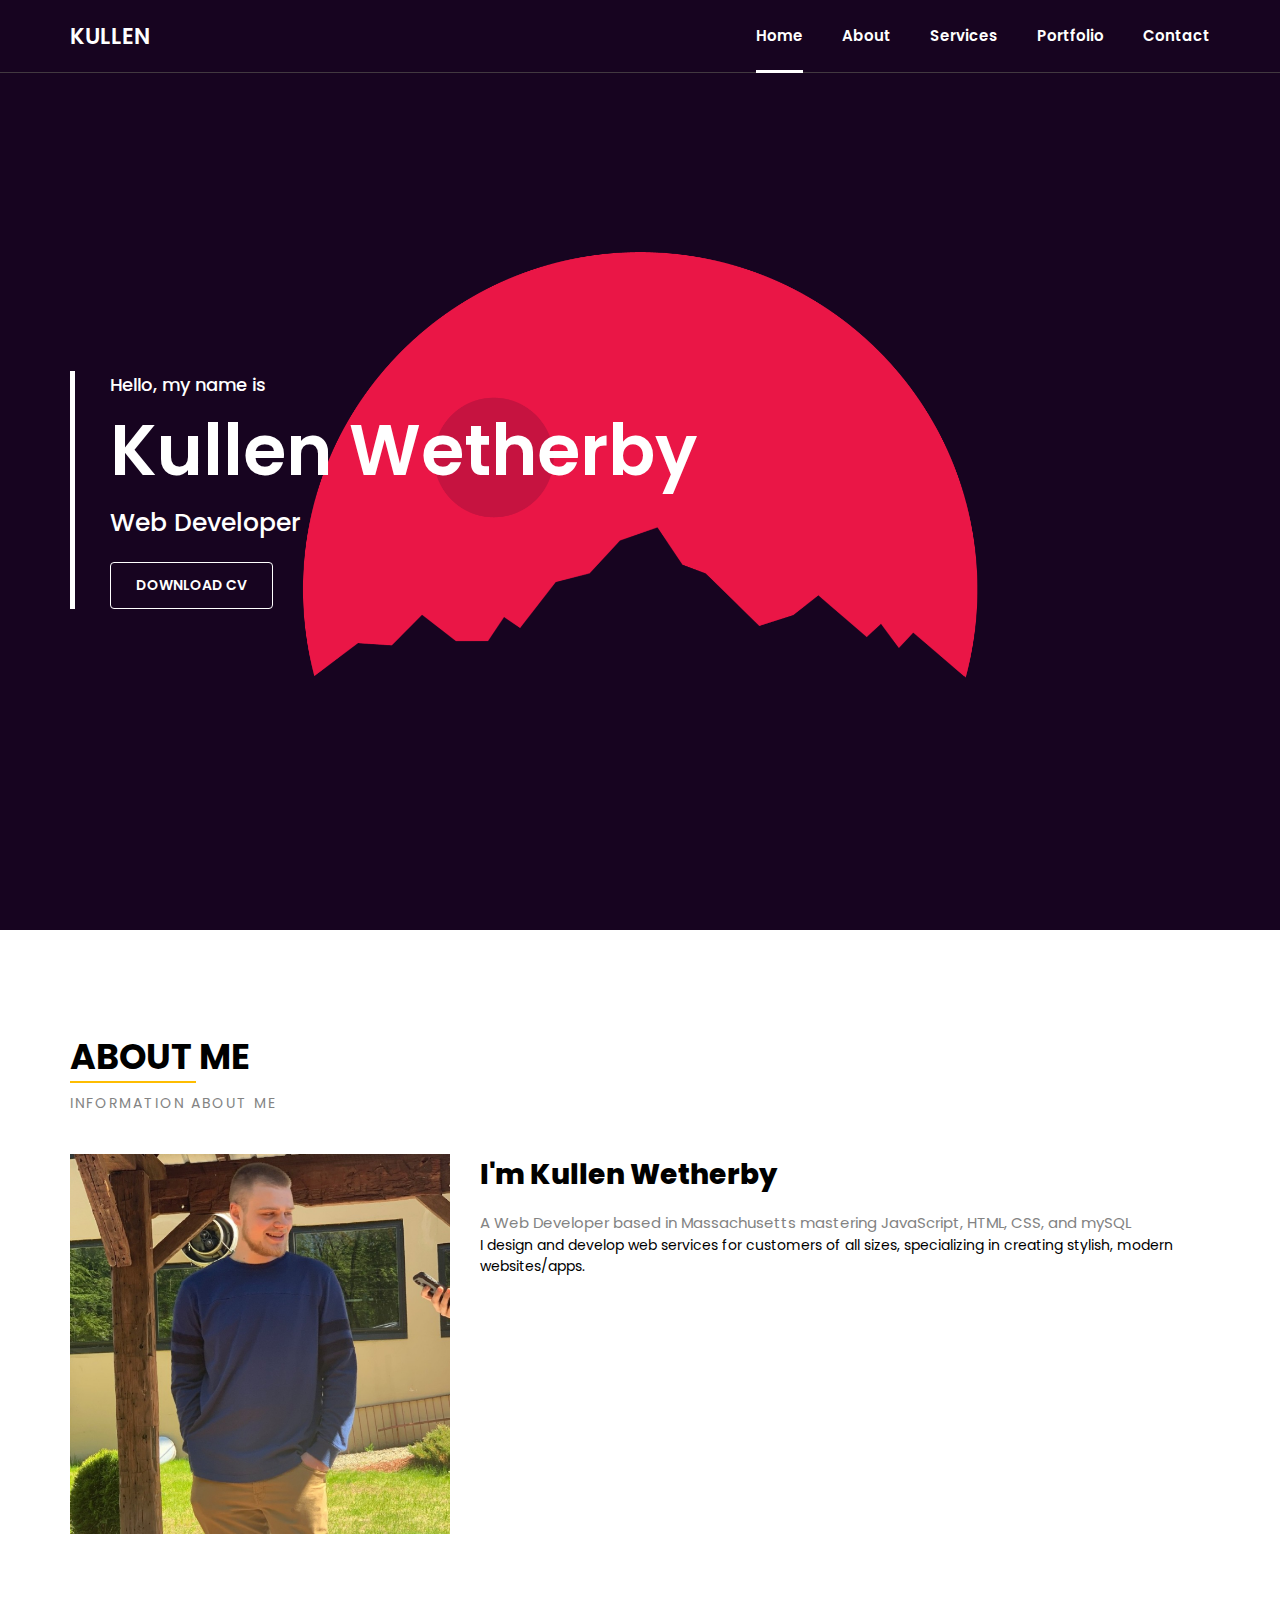
<file: index.html>
<!DOCTYPE html>
<html>

<head>
    <title>Portfolio of Kullen Wetherby</title>
    <meta name="viewport" content="width=device-width, initial-scale=1">
    <link rel="stylesheet" href="style.css">
</head>

<body>

    <header>
        <div class="container">
            <div class='row'>
                <div class="brand-name">
                    <a href='' class="logo">Kullen</a>
                </div>
                <div class="navbar">
                    <ul>
                        <li><a href=""class="active">Home</a></li>
                        <li><a href="">About</a></li>
                        <li><a href="">Services</a></li>
                        <li><a href="">Portfolio</a></li>
                        <li><a href="">Contact</a></li>
                    </ul>
                </div>
            </div>
        </div>
    </header>
    <!--end of header-->

    <!--start of Home-->
    <section class="home">
        <div class="container">
            <div class="row full-screen">
                <div class="home-content">
                    <div class="block">
                        <h6>Hello, my name is</h6>
                        <h1>Kullen Wetherby</h1>
                        <h3>Web Developer</h3>
                        <div class="cv-btn">
                            <a href=>Download CV</a>
                            

                        </div>
                    </div>
                </div>
            </div>
        </div>
    </section>


  <section class ="about-me">
      <div class="container">
        <div class="row">
            <div class="section-title">
                <h1>About Me</h1>
                <p class="small text-uppercase">Information about me</p>
            </div>
        </div>
        <div class="row">
            <div class="about-content">
              <div class="row">
                <div class="img">
                    <img src="Pictures/download.png" alt="download.png" />
                </div> 
                <div class="text">
                    <h4> I'm Kullen Wetherby</h4>
                    <p>A Web Developer based in <span>Massachusetts</span> mastering <span>JavaScript, HTML, CSS, and mySQL</span></p>
                    <h6>I design and develop web services for customers of all sizes, specializing in creating stylish, modern websites/apps.</h6>
                </div>   
              </div>
            </div>
        </div>
        
  </section>

  


</body>

</html>
</file>
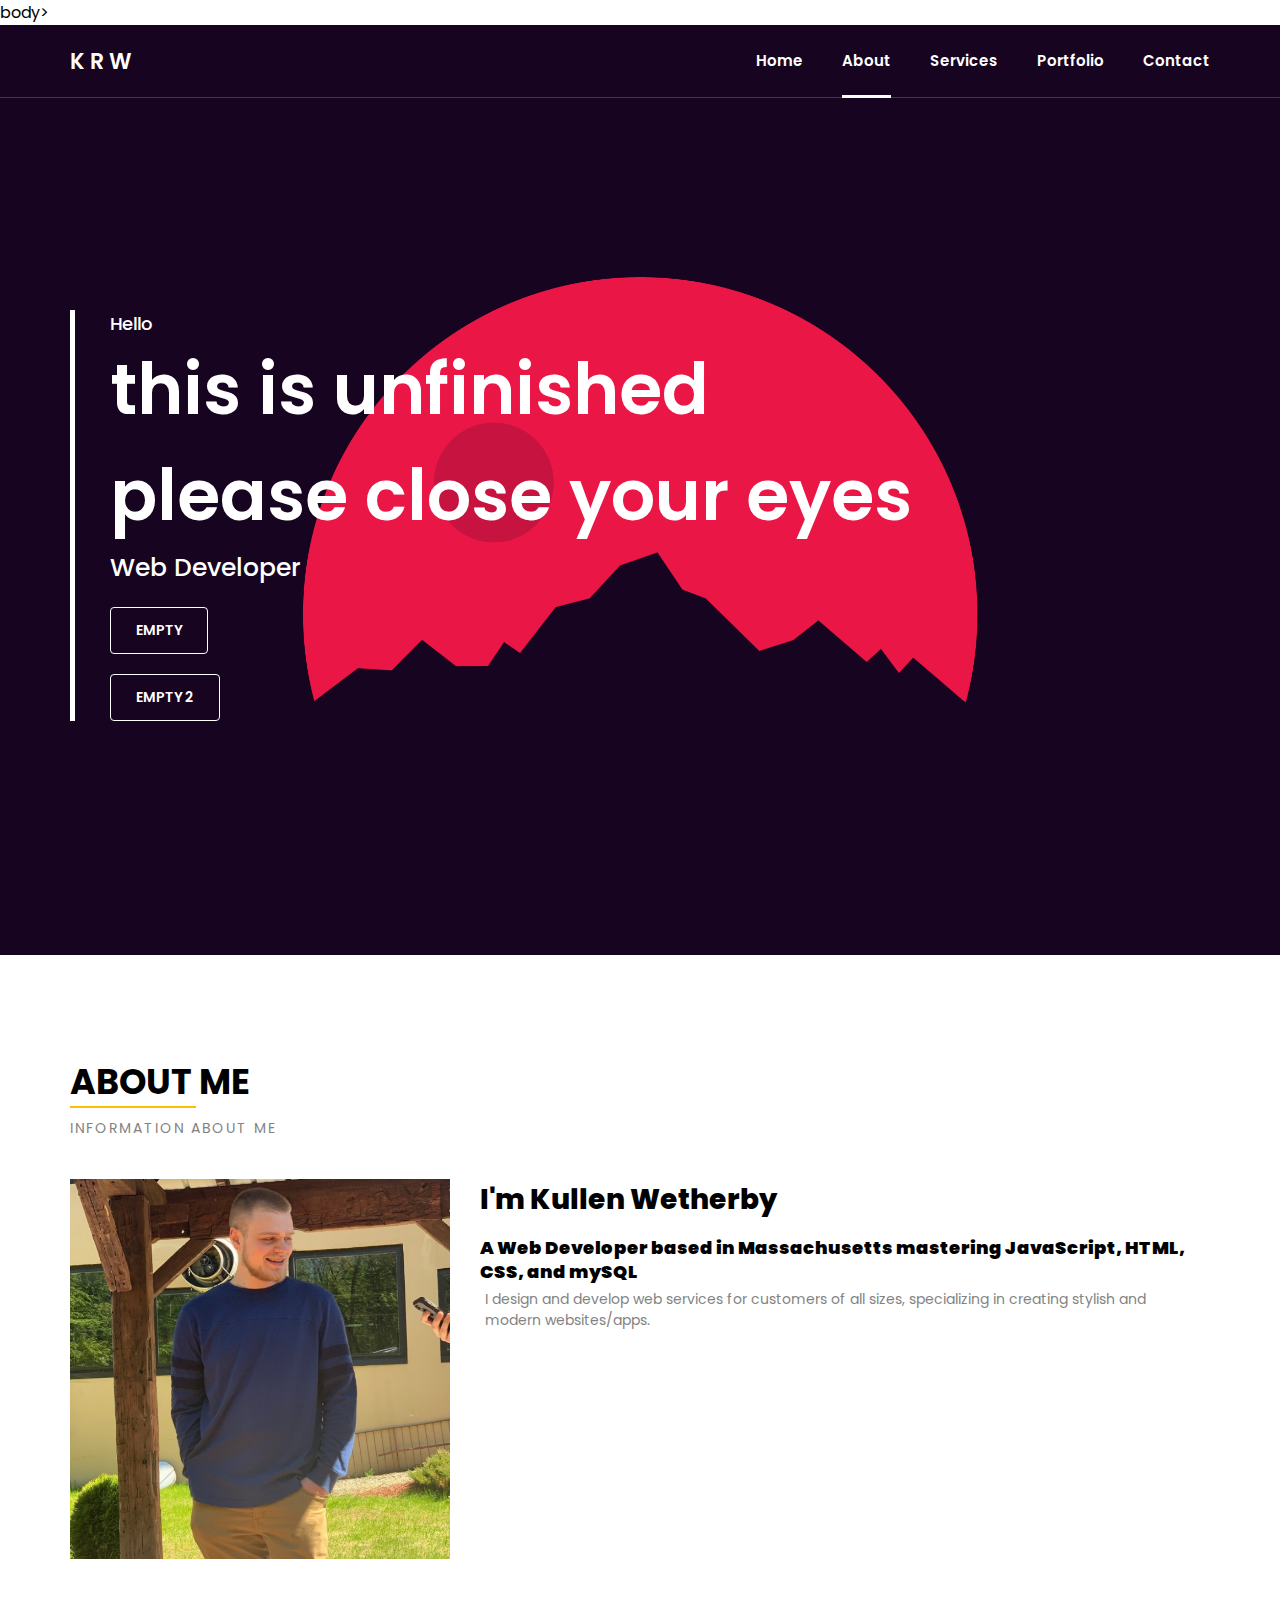
<file: about.html>
<!DOCTYPE html>
<html>
<title>
    About Me
</title>
<head>
    <title>Hello</title>
    <meta name="viewport" content="width=device-width, initial-scale=1">
    <link rel="stylesheet" href="main.css">
</head>
body>

    <header>
        <div class="container">
            <div class='row'>
                <div class="brand-name">
                    <a href='' class="logo">K R W</a>
                </div>
                <div class="navbar">
                    <ul>
                        <li><a href="home.html">Home</a></li>
                        <li><a href=""class="active">About</a></li>
                        <li><a href="services.html">Services</a></li>
                        <li><a href="portfolio.html">Portfolio</a></li>
                        <li><a href="contact.html">Contact</a></li>
                    </ul>
                </div>
            </div>
        </div>
    </header>
    <!--end of header-->

    <!--start of Home-->
    <section class="home">
        <div class="container">
            <div class="row full-screen">
                <div class="home-content">
                    <div class="block">
                        <h6>Hello</h6>
                        <h1>this is unfinished please close your eyes</h1>
                        <h3>Web Developer</h3>
                        <div class="cv-btn">
                            <a href=>empty</a>
                        <div class="gh-btn">
                            <a href="">empty 2</a> 
                        </div>       
                        </div>
                    </div>
                </div>
            </div>
        </div>
    </section>


  <section class ="about-me">
      <div class="container">
        <div class="row">
            <div class="section-title">
                <h1>About Me</h1>
                <p class="small text-uppercase">Information about me</p>
            </div>
        </div>
        <div class="row">
            <div class="about-content">
              <div class="row">
                <div class="img">
                    <img src="Pictures/download.png" alt="download.png" />
                </div> 
                <div class="text">
                    <h4> I'm Kullen Wetherby</h4>
                    <p>A Web Developer based in <span>Massachusetts</span> mastering <span>JavaScript, HTML, CSS, and mySQL</span></p>
                    <h6>I design and develop web services for customers of all sizes, specializing in creating stylish and modern websites/apps.</h6>
                </div>   
              </div>
            </div>
        </div>
        
  </section>

  


</body>

</html>
</file>
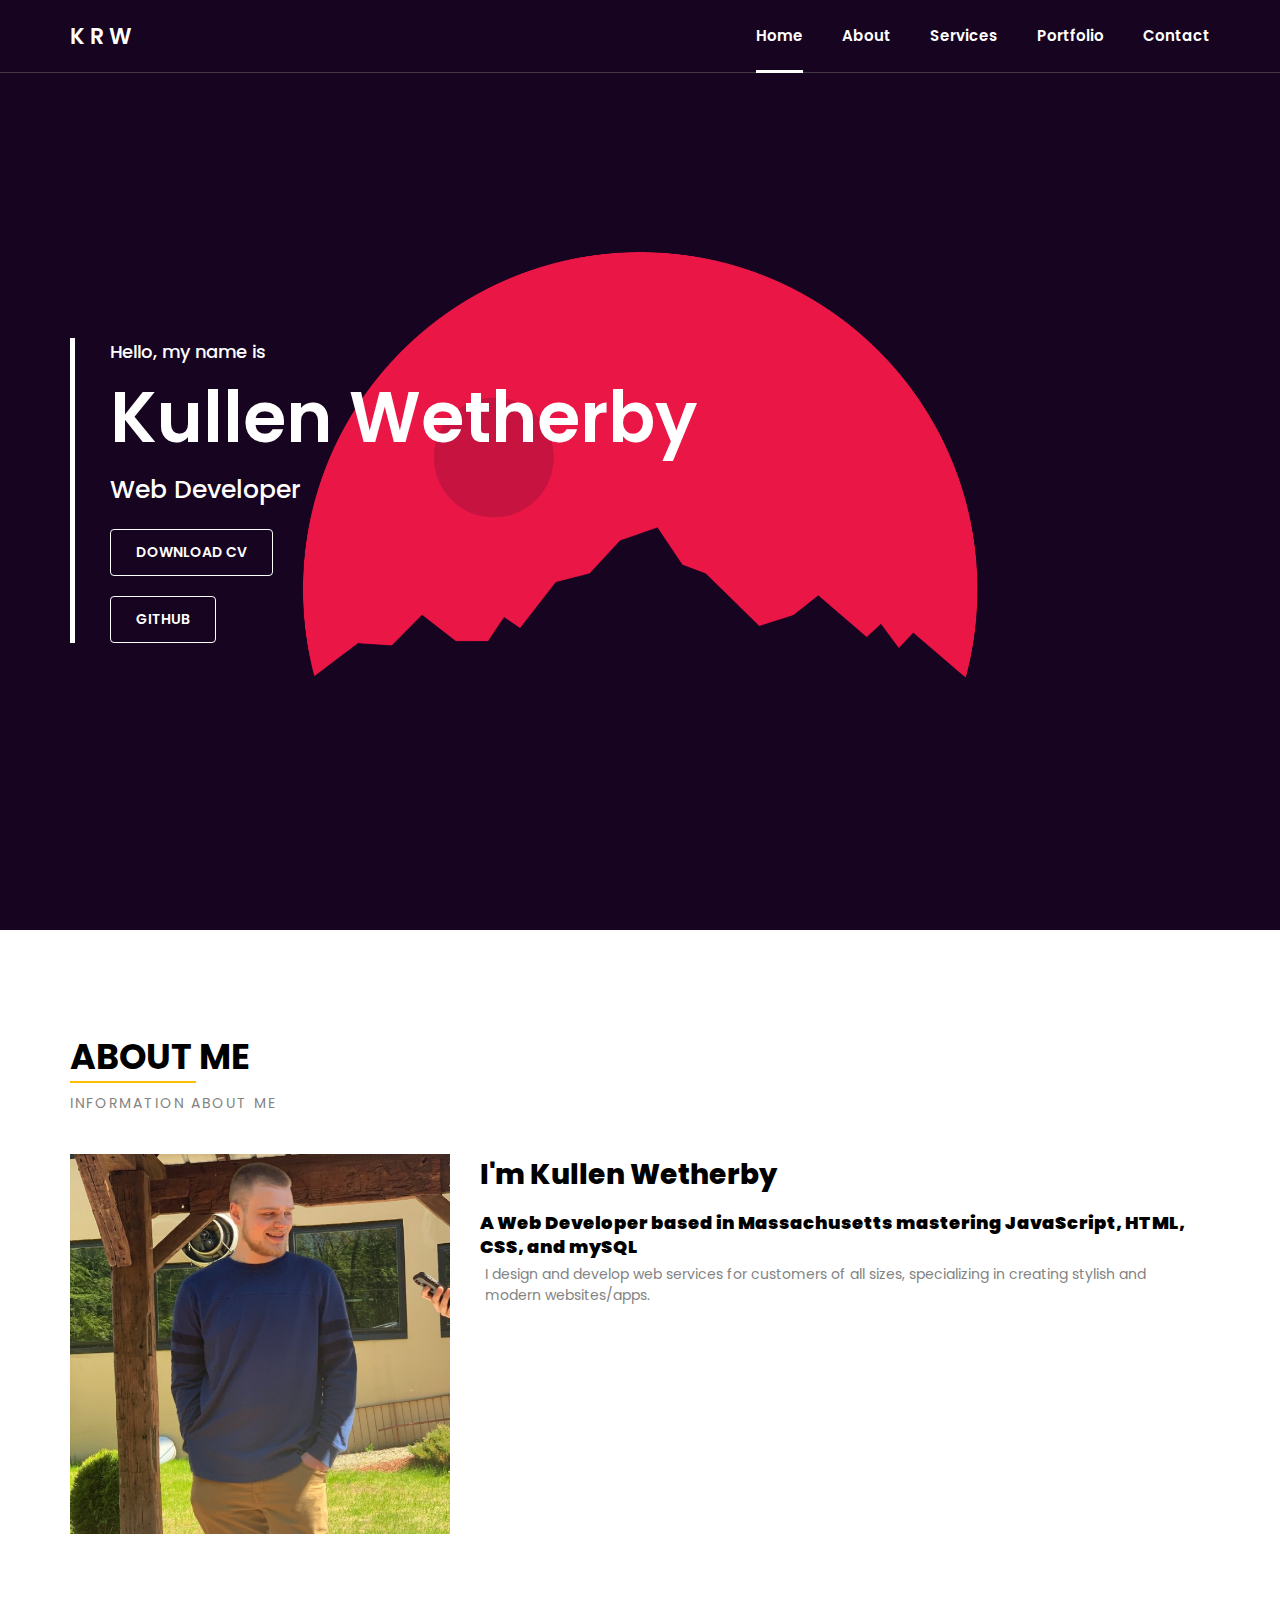
<file: home.html>
<!DOCTYPE html>
<html>
<title>
    Kullen's Portfolio
</title>
<head>
    <title>Portfolio of Kullen Wetherby</title>
    <meta name="viewport" content="width=device-width, initial-scale=1">
    <link rel="stylesheet" href="main.css">
</head>

<body>

    <header>
        <div class="container">
            <div class='row'>
                <div class="brand-name">
                    <a href='' class="logo">K R W</a>
                </div>
                <div class="navbar">
                    <ul>
                        <li><a href=""class="active">Home</a></li>
                        <li><a href="about.html">About</a></li>
                        <li><a href="services.html">Services</a></li>
                        <li><a href="portfolio.html">Portfolio</a></li>
                        <li><a href="contact.html">Contact</a></li>
                    </ul>
                </div>
            </div>
        </div>
    </header>
    <!--end of header-->

    <!--start of Home-->
    <section class="home">
        <div class="container">
            <div class="row full-screen">
                <div class="home-content">
                    <div class="block">
                        <h6>Hello, my name is</h6>
                        <h1>Kullen Wetherby</h1>
                        <h3>Web Developer</h3>
                        <div class="cv-btn">
                            <a href=>Download CV</a>
                        <div class="gh-btn">
                            <a href="https://github.com/Kullen7117">Github</a> 
                        </div>       
                        </div>
                    </div>
                </div>
            </div>
        </div>
    </section>


  <section class ="about-me">
      <div class="container">
        <div class="row">
            <div class="section-title">
                <h1>About Me</h1>
                <p class="small text-uppercase">Information about me</p>
            </div>
        </div>
        <div class="row">
            <div class="about-content">
              <div class="row">
                <div class="img">
                    <img src="Pictures/download.png" alt="download.png" />
                </div> 
                <div class="text">
                    <h4> I'm Kullen Wetherby</h4>
                    <p>A Web Developer based in <span>Massachusetts</span> mastering <span>JavaScript, HTML, CSS, and mySQL</span></p>
                    <h6>I design and develop web services for customers of all sizes, specializing in creating stylish and modern websites/apps.</h6>
                </div>   
              </div>
            </div>
        </div>
        
  </section>

  


</body>

</html>
</file>
<file: style.css>
@import url('https://fonts.googleapis.com/css?family=Poppins:300,400&display=swap');
body{
    margin:0;
    font-family: 'Poppins', sans-serif;
}
* {
 box-sizing: border-box;
 margin:0;
}
.container{
    max-width: 1140px;
    margin:auto;
}
.row{
    display: flex;
    flex-wrap: wrap;
}


/*Header*/
header{

    position: absolute;
    left:0px;
    right:0px;
    border-bottom: 1px solid #423940;
    padding: 0px 15px;
}
header .row{
    justify-content: space-between;
    align-items: center;
}
header .brand-name a{
    text-decoration: none;
    font-size: 22px;
    font-weight: 600;
    color:#ffffff;
    text-transform: uppercase;
    position: relative;
}
header .navbar ul{
    list-style: none;
    padding:0;
    margin:0;
}
header .navbar ul li{
    display: inline-block;
    margin-left:35px;
}
header .navbar ul li a{
    font-size: 15px;
    text-decoration: none;
    line-height: 72px;
    color:#ffffff;
    display: block;
    font-weight: 600;
    position: relative;
}
header .navbar ul li a::before{
    content: '';
    height: 3px;
    background-color: #ffffff;
    width: 0%;
    position: absolute;
    right: 0px;
    bottom:-1px;
    transition: all .5s ease;

}
header .navbar ul li a:hover::before{
    width: 100%;
    left:0;
}
header .navbar ul li a.active::before{
    width: 100%;
    left:0;
}



/*Home page*/
.home{
    min-height:100vh;
    background-image: url("Pictures/redmoon.png");
    background-size:cover;
    background-position: center;
    padding:15px;
}
.home .full-screen{
    min-height: 100vh;
}

.home .home-content{
    flex: 0 0 100%;
    max-width: 100%;
    display: flex;
    flex-wrap:wrap;
    align-items: center;
}
.home .home-content .block{
    flex:0 0 75%;
    max-width:75%;
    padding-left:35px;
    border-left:5px solid #ffffff;
    margin-top: 50px;
}
.home .home-content .block h6{
    color:#ffffff;
    font-size: 18px;
    font-weight: 500;
    margin:0;
    padding:0;
    
}
.home .home-content .block h1{
    color:#ffffff;
    font-size: 70px;
    font-weight: 600;
    margin: 0;
    padding:0;
    

}
.home .home-content .block h3{
    color:#ffffff;
    font-size: 25px;
    font-weight: 500;
    margin:0;
    padding:0;
   
}
.home .home-content .block .cv-btn{
    padding-top:20px;

}
.home .home-content .block .cv-btn a{
    border-radius:4px;
    color:#ffffff;
    border:1px solid #ffffff;
    padding:12px 25px;
    text-decoration: none;
    display: inline-block;
    font-size: 14px;
    text-transform: uppercase;
    font-weight: 600;
    transition: all .5s ease;
    background-color: transparent ;
}
.home .home-content .block .cv-btn a:hover{
    background-color: #ffffff;
    color: #000000;
}



/*About me*/
.about-me{
 padding:100px 15px;
 background-color: #ffffff;
}

.about-me .section-title{
    flex: 0 0 100%;
    max-width: 100%;
    margin-bottom: 40px;
}
.about-me .section-title h1{
    display: inline-block;
    font-size: 35px;
    text-transform: uppercase;
    font-weight: 700;
    color:#000000;
    margin:0 0 10px;
    position: relative;
    

}
.about-me .section-title h1:before{
    content: '';
    left:0;
    position: absolute;
    height: 2px;
    right: 30%;
    background-color: #febd01;
    bottom:0px;

}
.text-uppercase{
    text-transform: uppercase!important;
}
.about-me .section-title p.small{
    display: block;
    font-size: 14px;
    color: #838383;
    font-weight: 400;
    letter-spacing: 2px;
}

.about-me .about-content{
    

}
.about-me .about-content .img{
    flex: 0 0 33.33%;
    max-width: 33.33%;
}
.about-me .about-content .img img{
    width: 100%;
    display: block;
}
.about-me .about-content .text{
    flex: 0 0 66.66%;
    max-width: 66.66%;
    padding-left: 30px;


}
.about-me .about-content .text h4{
    font-size: 28px;
    font-weight: 800;
    margin:0 0 15px;
    color: #000000;

}
.about-me .about-content .text h6{
    font-size: 14px;
    font-weight: 400;
    margin:0 0 5px;
    color: #000000;
}
.about-me .about-content .text h6 span{
    color:#febd01;
}
.about-me .about-content .text p{
    font-size: 15px;
    font-weight: 400;
    line-height: 24px;
    color:#838383
}
</file>
<file: main.css>
@import url('https://fonts.googleapis.com/css?family=Poppins:300,400&display=swap');
body{
    margin:0;
    font-family: 'Poppins', sans-serif;
}
* {
 box-sizing: border-box;
 margin:0;
}
.container{
    max-width: 1140px;
    margin:auto;
}
.row{
    display: flex;
    flex-wrap: wrap;
}


/*Header*/
header{

    position: absolute;
    left:0px;
    right:0px;
    border-bottom: 1px solid #423940;
    padding: 0px 15px;
}
header .row{
    justify-content: space-between;
    align-items: center;
}
header .brand-name a{
    text-decoration: none;
    font-size: 22px;
    font-weight: 600;
    color:#ffffff;
    text-transform: uppercase;
    position: relative;
}
header .navbar ul{
    list-style: none;
    padding:0;
    margin:0;
}
header .navbar ul li{
    display: inline-block;
    margin-left:35px;
}
header .navbar ul li a{
    font-size: 15px;
    text-decoration: none;
    line-height: 72px;
    color:#ffffff;
    display: block;
    font-weight: 600;
    position: relative;
}
header .navbar ul li a::before{
    content: '';
    height: 3px;
    background-color: #ffffff;
    width: 0%;
    position: absolute;
    right: 0px;
    bottom:-1px;
    transition: all .5s ease;

}
header .navbar ul li a:hover::before{
    width: 100%;
    left:0;
}
header .navbar ul li a.active::before{
    width: 100%;
    left:0;
}



/*Home page*/
.home{
    min-height:100vh;
    background-image: url("Pictures/redmoon.png");
    background-size:cover;
    background-position: center;
    padding:15px;
}
.home .full-screen{
    min-height: 100vh;
}

.home .home-content{
    flex: 0 0 100%;
    max-width: 100%;
    display: flex;
    flex-wrap:wrap;
    align-items: center;
}
.home .home-content .block{
    flex:0 0 75%;
    max-width:75%;
    padding-left:35px;
    border-left:5px solid #ffffff;
    margin-top: 50px;
}
.home .home-content .block h6{
    color:#ffffff;
    font-size: 18px;
    font-weight: 500;
    margin:0;
    padding:0;
    
}
.home .home-content .block h1{
    color:#ffffff;
    font-size: 70px;
    font-weight: 600;
    margin: 0;
    padding:0;
    

}
.home .home-content .block h3{
    color:#ffffff;
    font-size: 25px;
    font-weight: 500;
    margin:0;
    padding:0;
   
}
.home .home-content .block .cv-btn{
    padding-top:20px;

}
.home .home-content .block .cv-btn a{
    border-radius:4px;
    color:#ffffff;
    border:1px solid #ffffff;
    padding:12px 25px;
    text-decoration: none;
    display: inline-block;
    font-size: 14px;
    text-transform: uppercase;
    font-weight: 600;
    transition: all .5s ease;
    background-color: transparent ;
}
.home .home-content .block .cv-btn a:hover{
    background-color: #ffffff;
    color: #000000;
}
.home .home-content .block .gh-btn{
    padding-top:20px;

}
.home .home-content .block .gh-btn a{
    border-radius:4px;
    color:#ffffff;
    border:1px solid #ffffff;
    padding:12px 25px;
    text-decoration: none;
    display: inline-block;
    font-size: 14px;
    text-transform: uppercase;
    font-weight: 600;
    transition: all .5s ease;
    background-color: transparent ;
}
.home .home-content .block .gh-btn a:hover{
    background-color: #ffffff;
    color: #000000;
}
/*About me*/
.about-me{
 padding:100px 15px;
 background-color: #ffffff;
}

.about-me .section-title{
    flex: 0 0 100%;
    max-width: 100%;
    margin-bottom: 40px;
}
.about-me .section-title h1{
    display: inline-block;
    font-size: 35px;
    text-transform: uppercase;
    font-weight: 700;
    color:#000000;
    margin:0 0 10px;
    position: relative;
    

}
.about-me .section-title h1:before{
    content: '';
    left:0;
    position: absolute;
    height: 2px;
    right: 30%;
    background-color: #febd01;
    bottom:0px;

}
.text-uppercase{
    text-transform: uppercase!important;
}
.about-me .section-title p.small{
    display: block;
    font-size: 14px;
    color: #838383;
    font-weight: 400;
    letter-spacing: 2px;
}

.about-me .about-content{
    

}
.about-me .about-content .img{
    flex: 0 0 33.33%;
    max-width: 33.33%;
}
.about-me .about-content .img img{
    width: 100%;
    display: block;
}
.about-me .about-content .text{
    flex: 0 0 66.66%;
    max-width: 66.66%;
    padding-left: 30px;


}
.about-me .about-content .text h4{
    font-size: 28px;
    font-weight: 800;
    margin:0 0 15px;
    color: #000000;

}
.about-me .about-content .text h6{
    font-size: 14px;
    font-weight: 400;
    margin:0 0 5px;
    color: #838383;
    padding: 5px;
}
.about-me .about-content .text h6 span{
    color:#febd01;
}
.about-me .about-content .text p{
    font-size: 18px;
    font-weight: 1000;
    line-height: 24px;
    color:#000000
}
</file>
